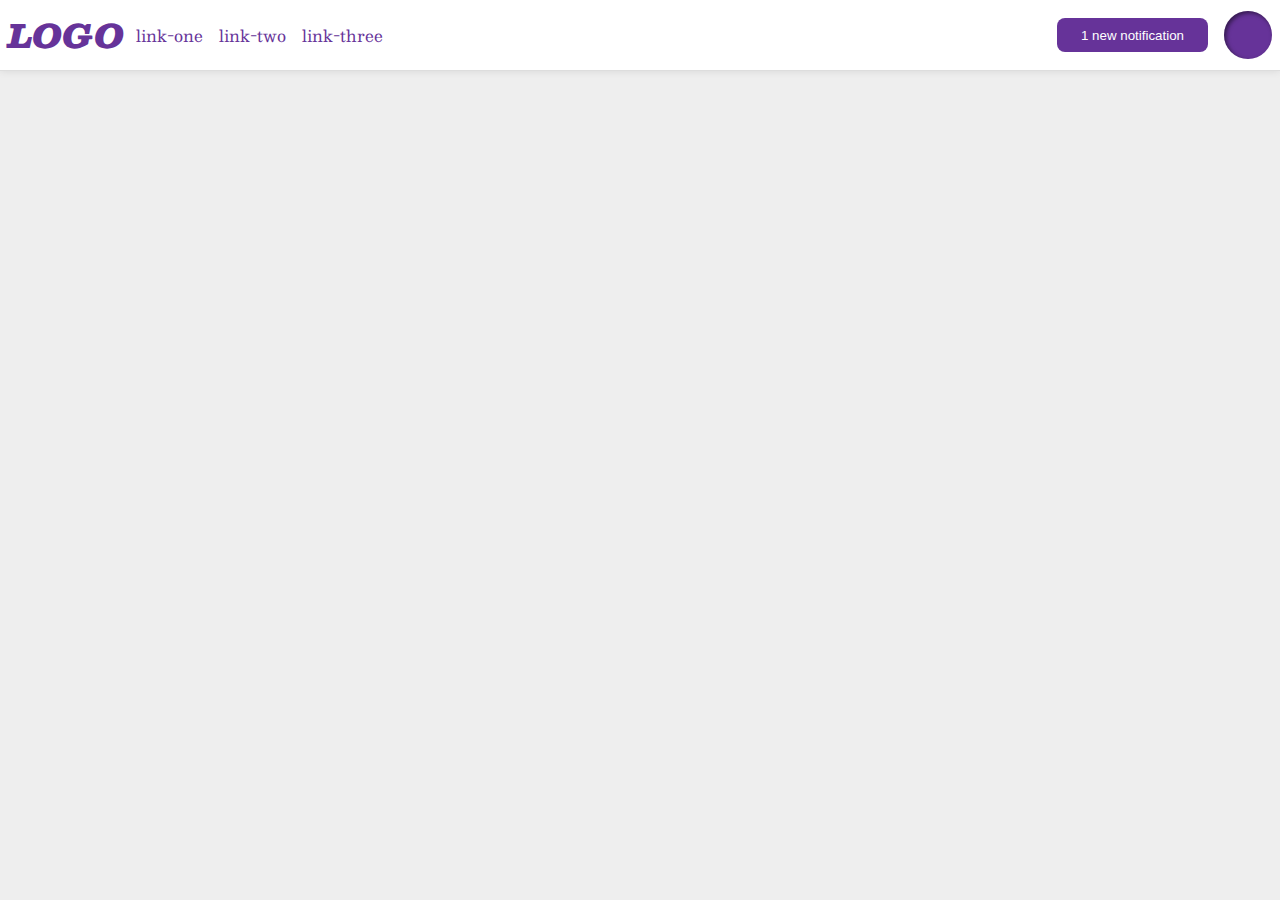
<file: flex/03-flex-header-2/index.html>
<!DOCTYPE html>
<html lang="en">
<head>
  <meta charset="UTF-8">
  <meta http-equiv="X-UA-Compatible" content="IE=edge">
  <meta name="viewport" content="width=device-width, initial-scale=1.0">
  <title>Flex Header 2</title>
  <link rel="stylesheet" href="style.css">
</head>
<body>
  <div class="header">
    <div class="logo">
      LOGO
    </div>
    <ul class="links">
      <li><a href="google.com">link-one</a></li>
      <li><a href="google.com">link-two</a></li>
      <li><a href="google.com">link-three</a></li>
    </ul>
    <button class="notifications">
      1 new notification
    </button>
    <div   class=" pro-container" >
    <div class="profile-image"></div>
  </div>
  </div>
</body>
</html>
</file>
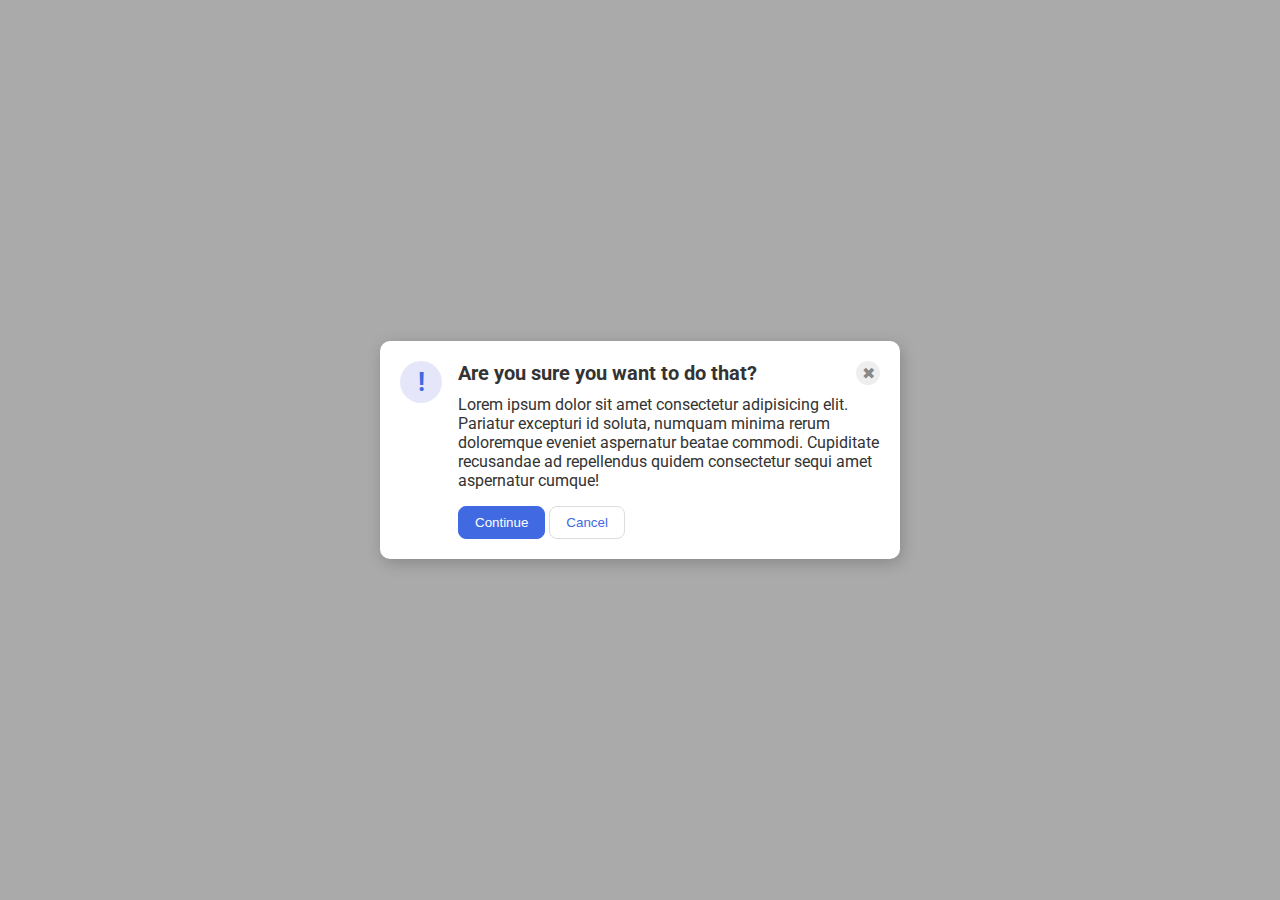
<file: flex/05-flex-modal/index.html>
<!DOCTYPE html>
<html lang="en">
<head>
  <meta charset="UTF-8">
  <meta http-equiv="X-UA-Compatible" content="IE=edge">
  <meta name="viewport" content="width=device-width, initial-scale=1.0">
  <link rel="stylesheet" href="style.css">
  <title>Modal</title>
</head>
<body>
  <div class="modal">
    <div class="first" >
        <div class="icon">!</div>
        <div class="header">Are you sure you want to do that?</div>
        <div class="close-button">✖</div>
  </div>

  <div class="second">
    <div class="text">Lorem ipsum dolor sit amet consectetur adipisicing elit. Pariatur excepturi id soluta, numquam minima rerum doloremque eveniet aspernatur beatae commodi. Cupiditate recusandae ad repellendus quidem consectetur sequi amet aspernatur cumque!</div>
    <button class="continue">Continue</button>
    <button class="cancel">Cancel</button>
  </div> 
  </div>
</body>
</html>
</file>
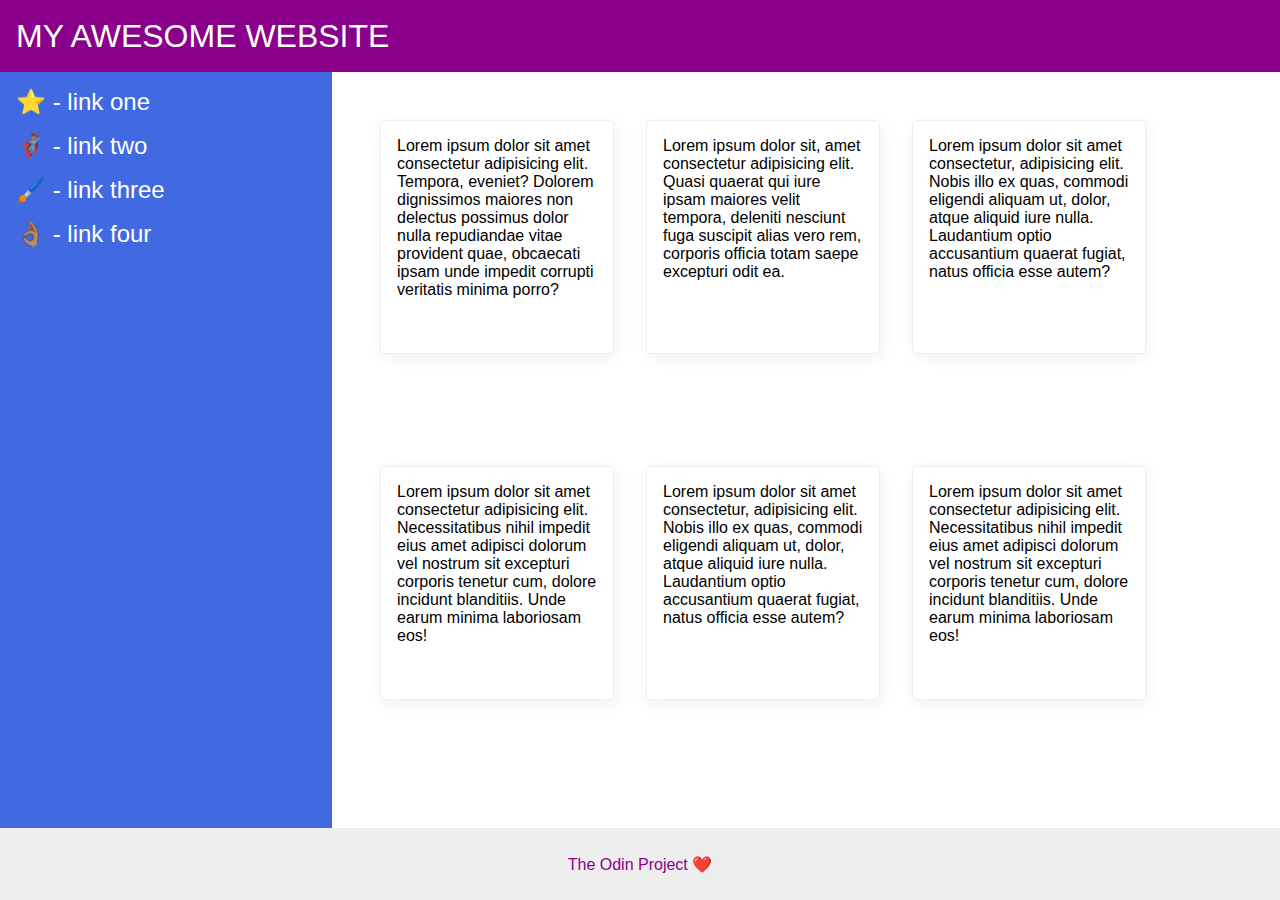
<file: flex/07-flex-layout-2/index.html>
<!DOCTYPE html>
<html lang="en">
<head>
  <meta charset="UTF-8">
  <meta http-equiv="X-UA-Compatible" content="IE=edge">
  <meta name="viewport" content="width=device-width, initial-scale=1.0">
  <title>The Holy Grail</title>
  <link rel="stylesheet" href="style.css">
</head>
<body>
  <div class="header">
    MY AWESOME WEBSITE
  </div>
  <div class="body">
    <div class="sidebar">
      <ul>
        <li><a href="google.com">⭐ - link one</a></li>
        <li><a href="google.com">🦸🏽‍♂️ - link two</a></li>
        <li><a href="google.com">🖌️ - link three</a></li>
        <li><a href="google.com">👌🏽 - link four</a></li>
      </ul>
    </div>
    <div class="container">
      <div class="card">Lorem ipsum dolor sit amet consectetur adipisicing elit. Tempora, eveniet? Dolorem dignissimos maiores non delectus possimus dolor nulla repudiandae vitae provident quae, obcaecati ipsam unde impedit corrupti veritatis minima porro?</div>
      <div class="card">Lorem ipsum dolor sit, amet consectetur adipisicing elit. Quasi quaerat qui iure ipsam maiores velit tempora, deleniti nesciunt fuga suscipit alias vero rem, corporis officia totam saepe excepturi odit ea.</div>
      <div class="card">Lorem ipsum dolor sit amet consectetur, adipisicing elit. Nobis illo ex quas, commodi eligendi aliquam ut, dolor, atque aliquid iure nulla. Laudantium optio accusantium quaerat fugiat, natus officia esse autem?</div>
      <div class="card">Lorem ipsum dolor sit amet consectetur adipisicing elit. Necessitatibus nihil impedit eius amet adipisci dolorum vel nostrum sit excepturi corporis tenetur cum, dolore incidunt blanditiis. Unde earum minima laboriosam eos!</div>
      <div class="card">Lorem ipsum dolor sit amet consectetur, adipisicing elit. Nobis illo ex quas, commodi eligendi aliquam ut, dolor, atque aliquid iure nulla. Laudantium optio accusantium quaerat fugiat, natus officia esse autem?</div>
      <div class="card">Lorem ipsum dolor sit amet consectetur adipisicing elit. Necessitatibus nihil impedit eius amet adipisci dolorum vel nostrum sit excepturi corporis tenetur cum, dolore incidunt blanditiis. Unde earum minima laboriosam eos!</div>
    </div>
  </div>
  <div class="footer">
    The Odin Project ❤️
  </div>
</body>
</html>
</file>
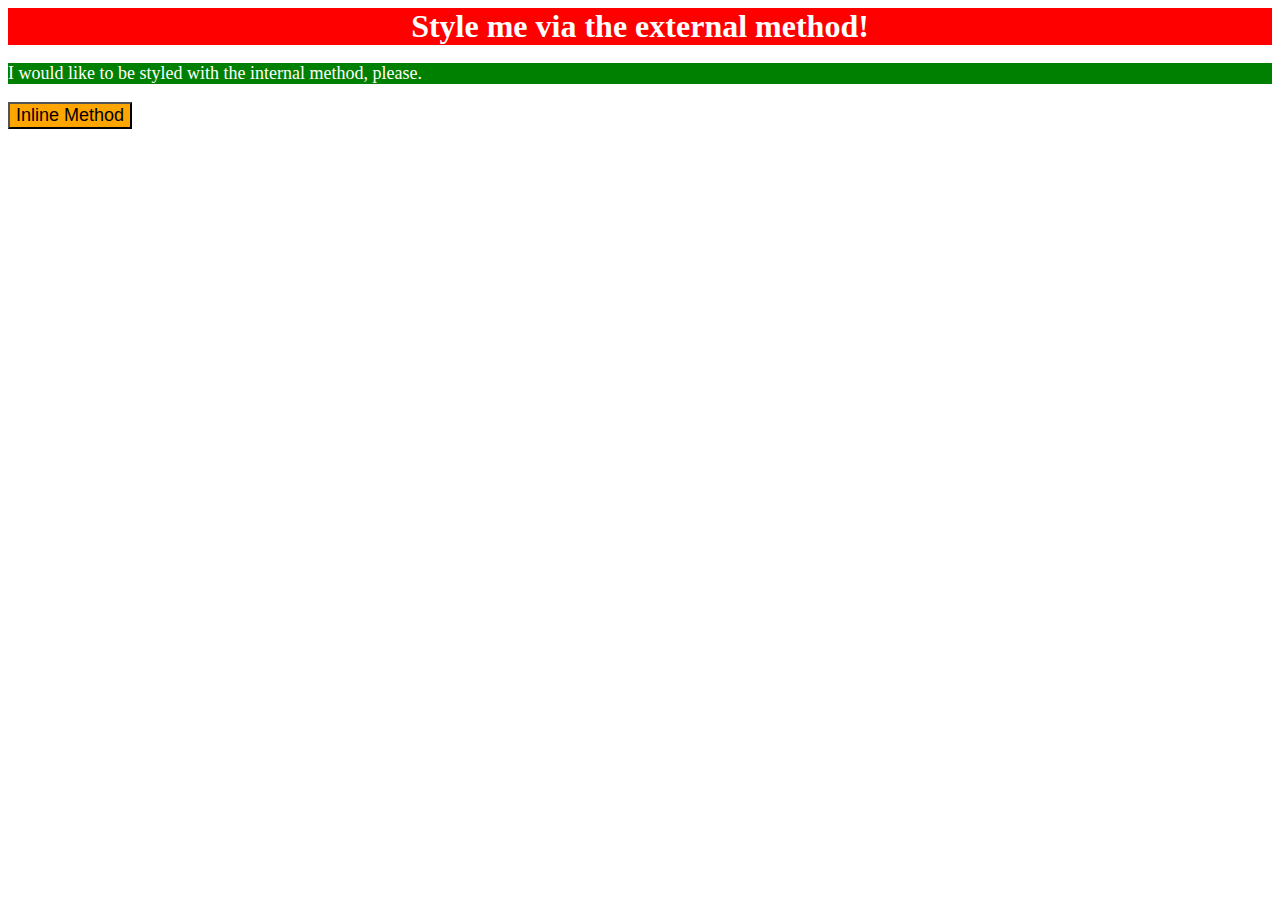
<file: foundations/01-css-methods/index.html>
<!DOCTYPE html>
<html lang="en">
<head>
  <style>
        p{
            background-color: green;
            color:white;
            font-size: 18px;
        }
        


  </style>
  <meta charset="UTF-8">
  <meta http-equiv="X-UA-Compatible" content="IE=edge">
  <meta name="viewport" content="width=device-width, initial-scale=1.0">
  <link rel="stylesheet" href="style.css">
  <title>Methods for Adding CSS</title>
</head>
<body>
  <div>Style me via the external method!</div>
  <p>I would like to be styled with the internal method, please.</p>
  <button style="background-color:orange; font-size: 18px; ">Inline Method</button>
</body>
</html>
</file>
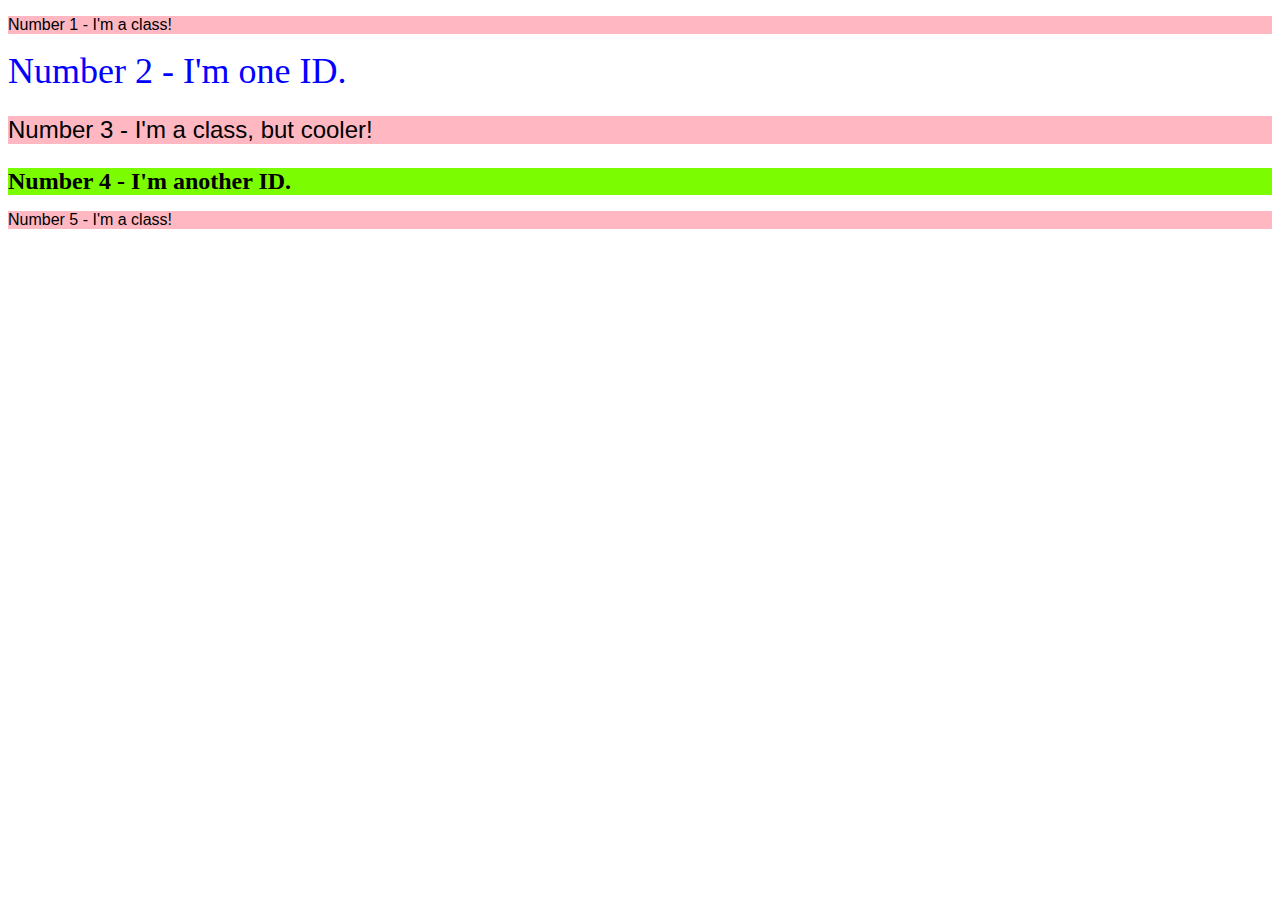
<file: foundations/02-class-id-selectors/index.html>
<!DOCTYPE html>
<html lang="en">
<head>
  <meta charset="UTF-8">
  <meta http-equiv="X-UA-Compatible" content="IE=edge">
  <meta name="viewport" content="width=device-width, initial-scale=1.0">
  <title>Class and ID Selectors</title>
  <link rel="stylesheet" href="style.css">
</head>
<body>
  <p class="one">Number 1 - I'm a class!</p>
  <div id="blue">Number 2 - I'm one ID.</div>
  <p class="one bigger" >Number 3 - I'm a class, but cooler!</p>
  <div id="special" >Number 4 - I'm another ID.</div>
  <p class="one">Number 5 - I'm a class!</p>
</body>
</html>
</file>
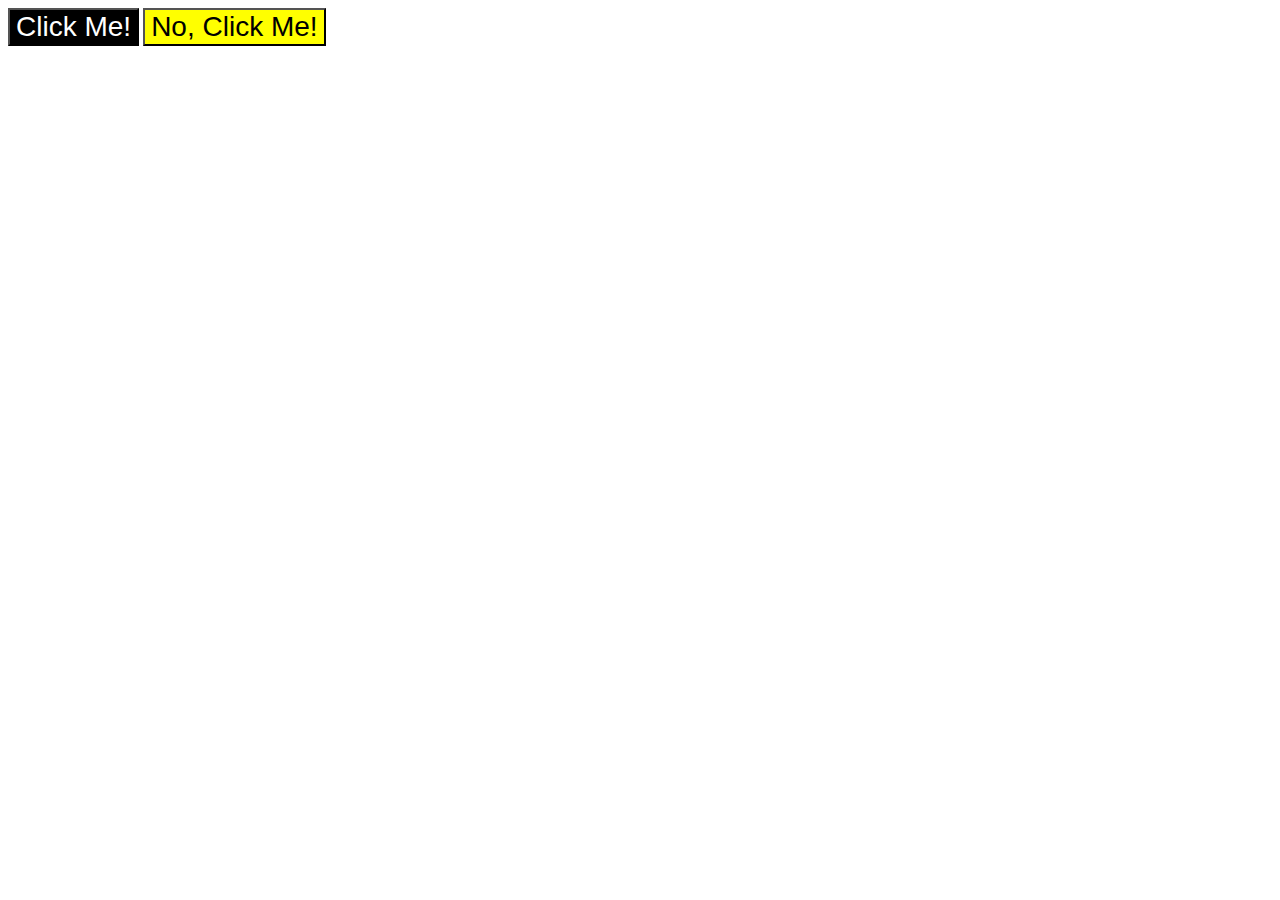
<file: foundations/03-grouping-selectors/index.html>
<!DOCTYPE html>
<html lang="en">
<head>
  <meta charset="UTF-8">
  <meta http-equiv="X-UA-Compatible" content="IE=edge">
  <meta name="viewport" content="width=device-width, initial-scale=1.0">
  <title>Grouping Selectors</title>
  <link rel="stylesheet" href="style.css">
</head>
<body>
  <button class="first">Click Me!</button>
  <button class="second" >No, Click Me!</button>
</body>
</html>
</file>
<file: flex/03-flex-header-2/style.css>
/* this is some magical font-importing.  
you'll learn about it later. */
@import url('https://fonts.googleapis.com/css2?family=Besley:ital,wght@0,400;1,900&display=swap');

body {
  margin: 0;
  padding: 0;
  background: #eee;
  font-family: Besley, serif;
  box-sizing: border-box;
}

.header {
  background: white;
  border-bottom: 1px solid #ddd;
  box-shadow: 0 0 8px rgba(0,0,0,.1);
  display: flex;
  justify-content:space-between;
  padding: 8px;
  
  
}

.profile-image {
  background: rebeccapurple;
  box-shadow: inset 2px 2px 4px rgba(0,0,0,.5);
  border-radius: 50%;
  width: 48px;
  height:  48px;
  
  

}

.logo {
  color: rebeccapurple;
  font-size: 32px;
  font-weight: 900;
  font-style: italic;
  margin: 0 12px 0 0;
}

button {
  border: none;
  border-radius: 8px;
  background: rebeccapurple;
  color: white;
  padding:5px 24px;
  margin: 10px 0;
  
 
  
}

a {
  /* this removes the line under our links */
  text-decoration: none;
  color: rebeccapurple;
  
}

ul {
  list-style-type: none;
  margin:0;
  padding: 0;
 display: flex;
 justify-content: center;
 align-items: center;
 gap: 16px;
 

 


  
}
.pro-container{
display: flex;
align-self: center;
margin-left: 16px;

}
.notifications{
margin-left: auto;



}
</file>
<file: flex/05-flex-modal/style.css>
@import url('https://fonts.googleapis.com/css2?family=Roboto:wght@400;700&display=swap');

html, body {
  height: 100%;
  box-sizing: border-box;
  margin: 0;
  padding: 0;
}

body {
  font-family: Roboto, sans-serif;
  margin: 0;
  background: #aaa;
  color: #333;
  /* I'll give you this one for free lol */
  display: flex;
  align-items: center;
  justify-content: center;
  
  
}

.header{

font-weight: bolder;
margin-right: auto;
font-size: 20px;

}

.modal {
  background: white;
  width: 480px;
  border-radius: 10px;
  box-shadow: 2px 4px 16px rgba(0,0,0,.2);
  padding:  20px;
  
  

  
}

 .icon {
  color: royalblue;
  font-size: 26px;
  font-weight: 700;
  background: lavender;
  width: 42px;
  height: 42px;
  border-radius: 50%;
  display: flex;
  align-items: center;
  justify-content: center;
  
  
}

.close-button {
  background: #eee;
  border-radius: 50%;
  color: #888;
  font-weight: 400;
  font-size: 16px;
  height: 24px;
  width: 24px;
  display: flex;
  align-items: center;
  justify-content: center;
}

button {
  padding: 8px 16px;
  border-radius: 8px;
}

button.continue {
  background: royalblue;
  border: 1px solid royalblue;
  color: white;
}

button.cancel {
  background: white;
  border: 1px solid #ddd;
  color: royalblue;
}

.first{
display: flex;
justify-content: space-between;
gap: 16px;
margin-bottom: -8px ;


}
.second{

margin: 0 0 0 58px;




}

.text{
  margin-bottom: 16px;
 
}

.cancel:hover{
background-color: rgb(12, 197, 197);

}
</file>
<file: flex/07-flex-layout-2/style.css>
body {
  font-family: -apple-system, BlinkMacSystemFont, 'Segoe UI', Roboto, Oxygen, Ubuntu, Cantarell, 'Open Sans', 'Helvetica Neue', sans-serif;
  margin: 0;
  min-height: 100vh;
  display: flex;
  flex-direction: column;
  
}

.header {
  height: 72px;
  background: darkmagenta;
  color: white;
  font-size: 32px;
  font-weight: 900px;
  display: flex;
  align-items: center;
  padding: 0 16px;

}

.footer {
  height: 72px;
  background: #eee;
  color: darkmagenta;
  display: flex;
  justify-content: center;
  align-items: center;
  width: 100%;
}
.body{
 display: flex;
 flex: 1;

}

.sidebar {
  width: 300px;
  background: royalblue;
  padding: 16px;
  flex-shrink: 0;

}

.card {
  border: 1px solid #eee;
  box-shadow: 2px 4px 16px rgba(0,0,0,.06);
  border-radius: 4px;
  padding: 16px;
  margin: 16px;
  width: 200px;
  height: 200px;
}

ul{
 
 list-style-type: none;
  padding: 0;
  margin: 0;
}
a{
    font-size: 24px;
    color: white;
    text-decoration: none;
}

li{
    margin-bottom: 16px;
}
.container{
   padding: 32px;
   display: flex;
   flex-wrap: wrap;
   
}
</file>
<file: foundations/01-css-methods/style.css>
div{
background-color: red;
font-size: 32px;
color: white;
text-align: center;
font-weight: bold;
}
</file>
<file: foundations/02-class-id-selectors/style.css>
.one{
      background-color: hsl(351, 100%, 86%)
      ;
     font-family:Verdana, sans-serif ;

}
#blue{
       color: rgb(0, 0, 255);
       font-size: 36px;
}
.bigger{

       font-size: 24px;

}
#special{
       background-color:#7CFC00	 ;
       font-size: 24px;
       font-weight: bold;

}
</file>
<file: foundations/03-grouping-selectors/style.css>
.first, .second{
font-size: 28px;
font-family:Helvetica , "Times new roman", sans-serif ;


}
.first{
background-color: black;
color: white;

}

.second{
          background-color: yellow;

}
</file>
